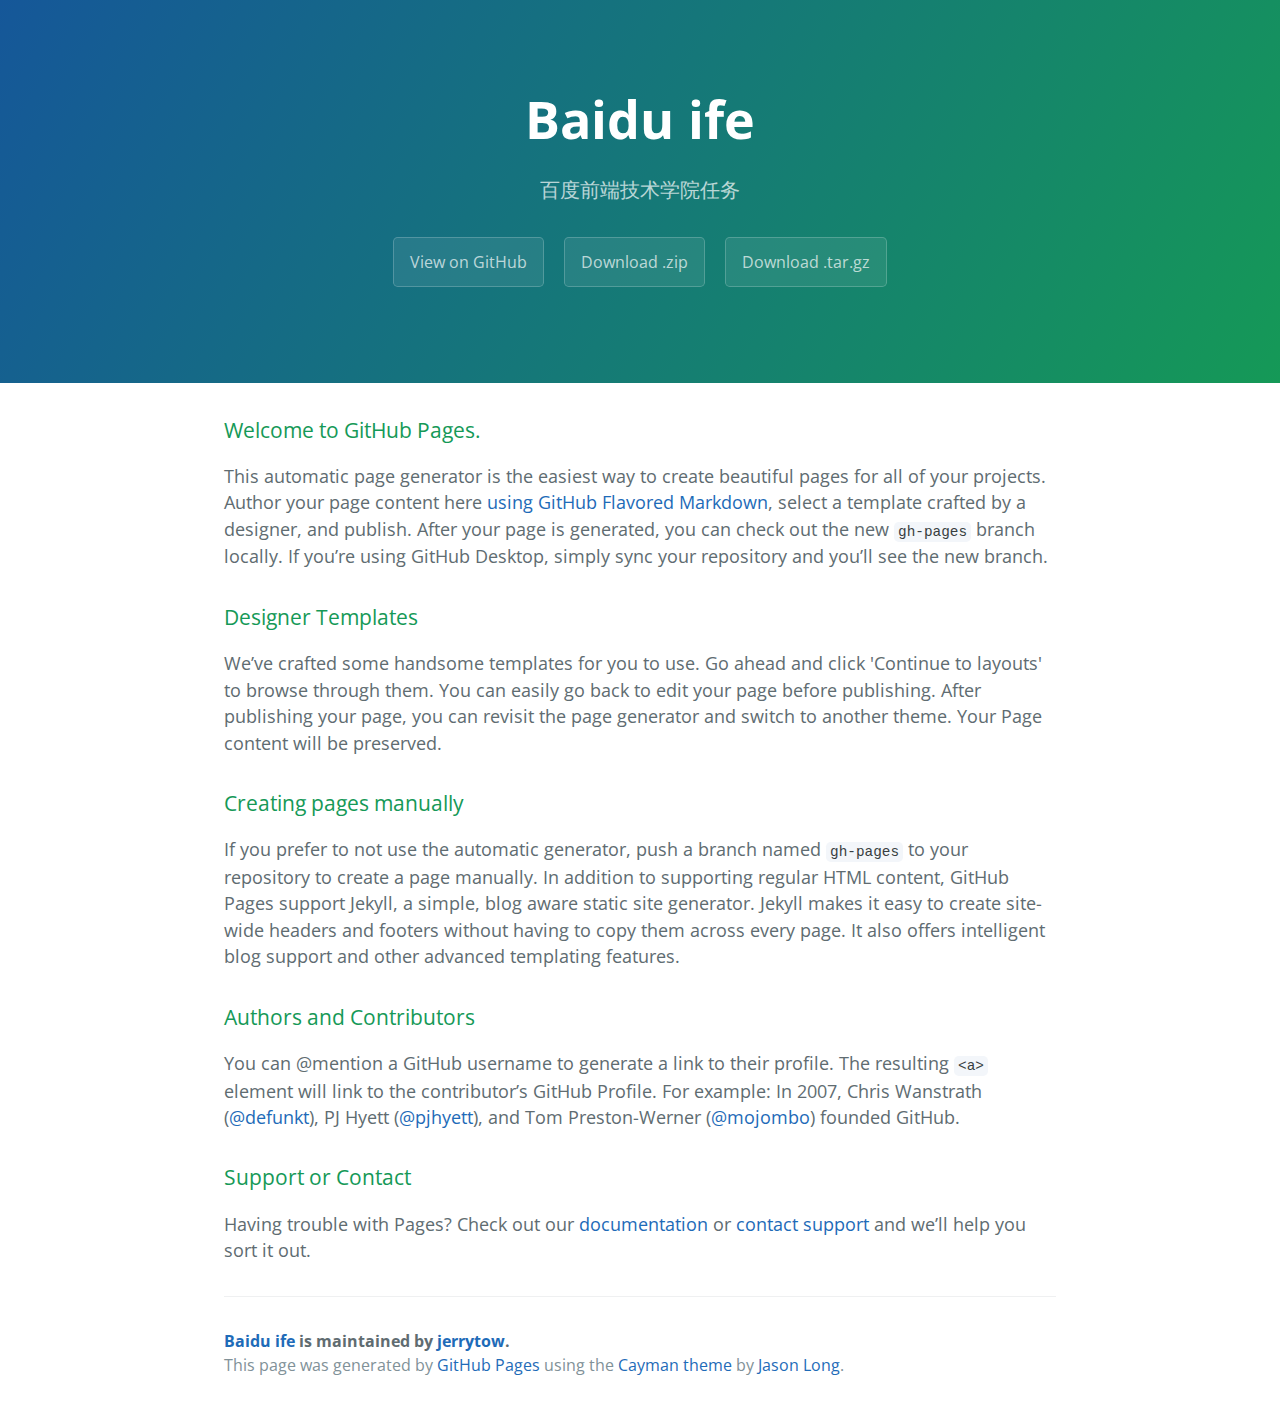
<file: index.html>
<!DOCTYPE html>
<html lang="en-us">
  <head>
    <meta charset="UTF-8">
    <title>Baidu ife by jerrytow</title>
    <meta name="viewport" content="width=device-width, initial-scale=1">
    <link rel="stylesheet" type="text/css" href="stylesheets/normalize.css" media="screen">
    <link href='https://fonts.googleapis.com/css?family=Open+Sans:400,700' rel='stylesheet' type='text/css'>
    <link rel="stylesheet" type="text/css" href="stylesheets/stylesheet.css" media="screen">
    <link rel="stylesheet" type="text/css" href="stylesheets/github-light.css" media="screen">
  </head>
  <body>
    <section class="page-header">
      <h1 class="project-name">Baidu ife</h1>
      <h2 class="project-tagline">百度前端技术学院任务</h2>
      <a href="https://github.com/jerrytow/baidu_ife" class="btn">View on GitHub</a>
      <a href="https://github.com/jerrytow/baidu_ife/zipball/master" class="btn">Download .zip</a>
      <a href="https://github.com/jerrytow/baidu_ife/tarball/master" class="btn">Download .tar.gz</a>
    </section>

    <section class="main-content">
      <h3>
<a id="welcome-to-github-pages" class="anchor" href="#welcome-to-github-pages" aria-hidden="true"><span aria-hidden="true" class="octicon octicon-link"></span></a>Welcome to GitHub Pages.</h3>

<p>This automatic page generator is the easiest way to create beautiful pages for all of your projects. Author your page content here <a href="https://guides.github.com/features/mastering-markdown/">using GitHub Flavored Markdown</a>, select a template crafted by a designer, and publish. After your page is generated, you can check out the new <code>gh-pages</code> branch locally. If you’re using GitHub Desktop, simply sync your repository and you’ll see the new branch.</p>

<h3>
<a id="designer-templates" class="anchor" href="#designer-templates" aria-hidden="true"><span aria-hidden="true" class="octicon octicon-link"></span></a>Designer Templates</h3>

<p>We’ve crafted some handsome templates for you to use. Go ahead and click 'Continue to layouts' to browse through them. You can easily go back to edit your page before publishing. After publishing your page, you can revisit the page generator and switch to another theme. Your Page content will be preserved.</p>

<h3>
<a id="creating-pages-manually" class="anchor" href="#creating-pages-manually" aria-hidden="true"><span aria-hidden="true" class="octicon octicon-link"></span></a>Creating pages manually</h3>

<p>If you prefer to not use the automatic generator, push a branch named <code>gh-pages</code> to your repository to create a page manually. In addition to supporting regular HTML content, GitHub Pages support Jekyll, a simple, blog aware static site generator. Jekyll makes it easy to create site-wide headers and footers without having to copy them across every page. It also offers intelligent blog support and other advanced templating features.</p>

<h3>
<a id="authors-and-contributors" class="anchor" href="#authors-and-contributors" aria-hidden="true"><span aria-hidden="true" class="octicon octicon-link"></span></a>Authors and Contributors</h3>

<p>You can @mention a GitHub username to generate a link to their profile. The resulting <code>&lt;a&gt;</code> element will link to the contributor’s GitHub Profile. For example: In 2007, Chris Wanstrath (<a href="https://github.com/defunkt" class="user-mention">@defunkt</a>), PJ Hyett (<a href="https://github.com/pjhyett" class="user-mention">@pjhyett</a>), and Tom Preston-Werner (<a href="https://github.com/mojombo" class="user-mention">@mojombo</a>) founded GitHub.</p>

<h3>
<a id="support-or-contact" class="anchor" href="#support-or-contact" aria-hidden="true"><span aria-hidden="true" class="octicon octicon-link"></span></a>Support or Contact</h3>

<p>Having trouble with Pages? Check out our <a href="https://help.github.com/pages">documentation</a> or <a href="https://github.com/contact">contact support</a> and we’ll help you sort it out.</p>

      <footer class="site-footer">
        <span class="site-footer-owner"><a href="https://github.com/jerrytow/baidu_ife">Baidu ife</a> is maintained by <a href="https://github.com/jerrytow">jerrytow</a>.</span>

        <span class="site-footer-credits">This page was generated by <a href="https://pages.github.com">GitHub Pages</a> using the <a href="https://github.com/jasonlong/cayman-theme">Cayman theme</a> by <a href="https://twitter.com/jasonlong">Jason Long</a>.</span>
      </footer>

    </section>

  
  </body>
</html>
</file>
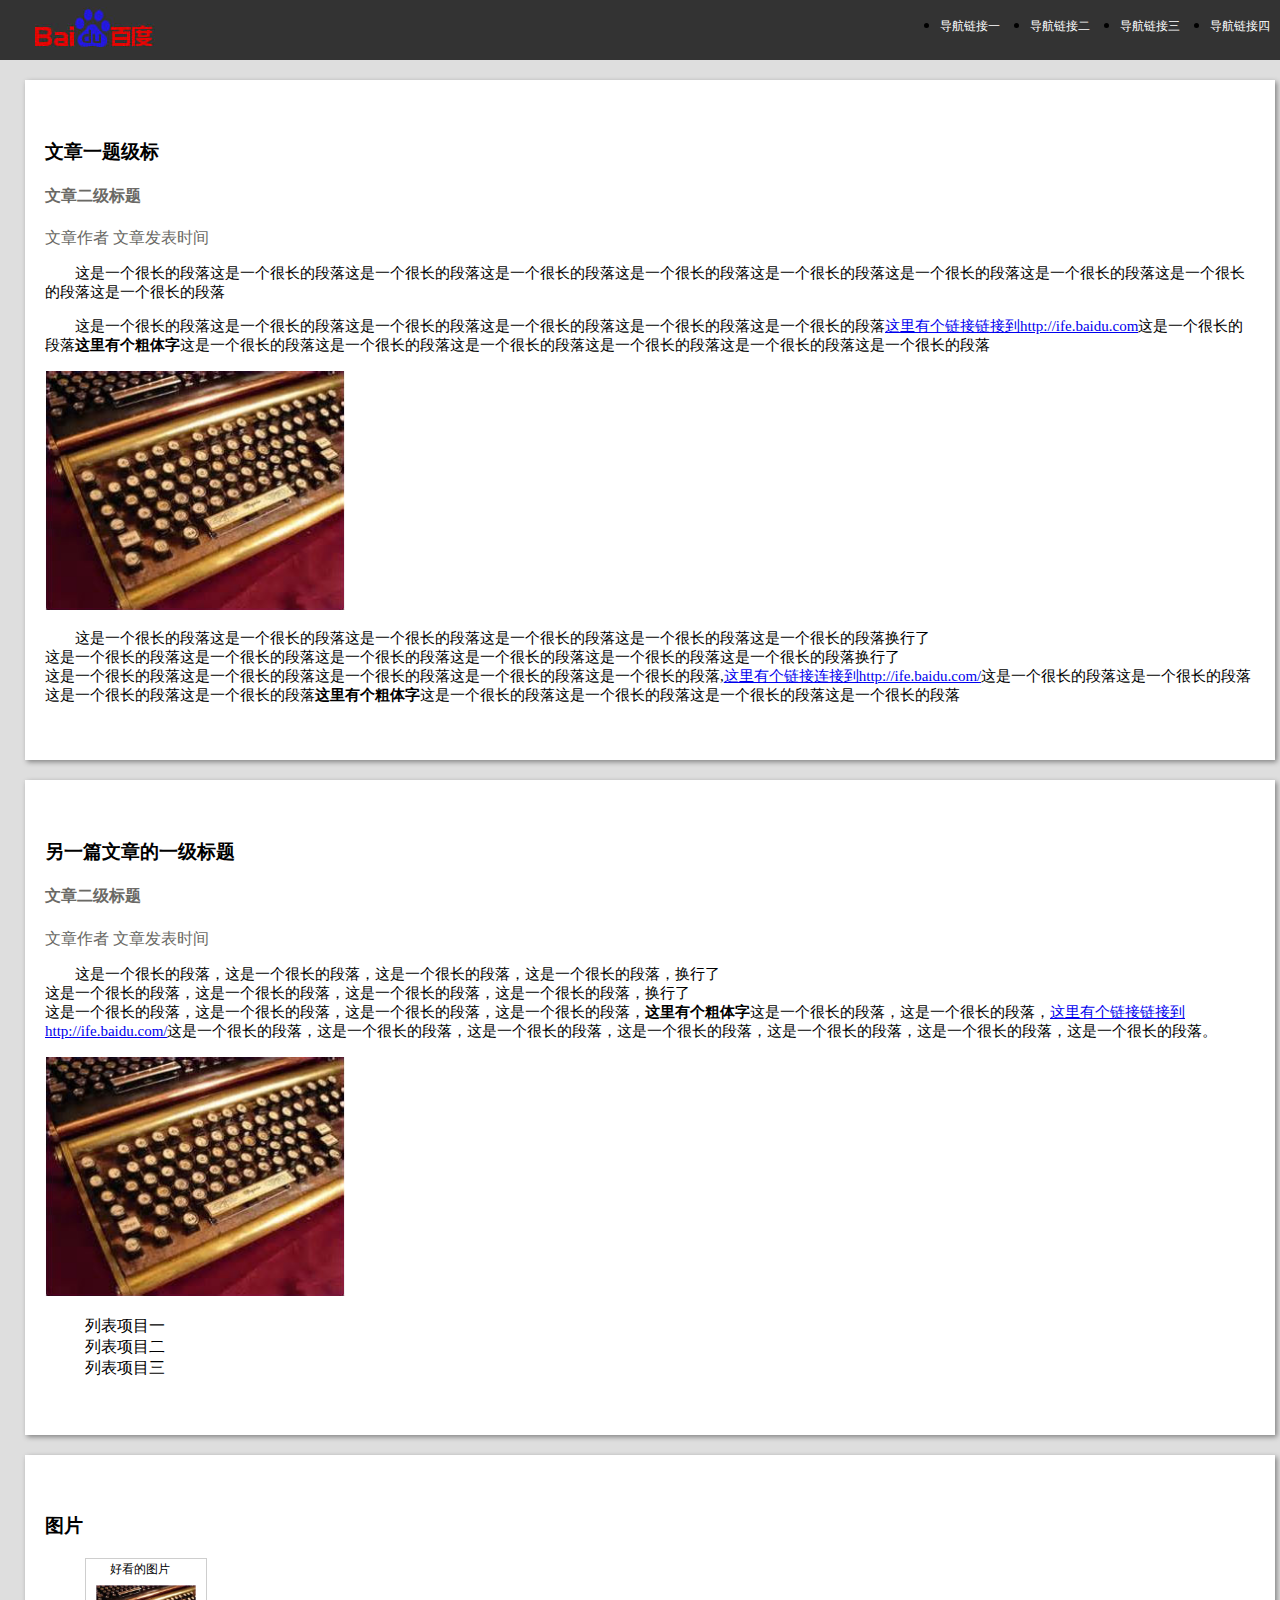
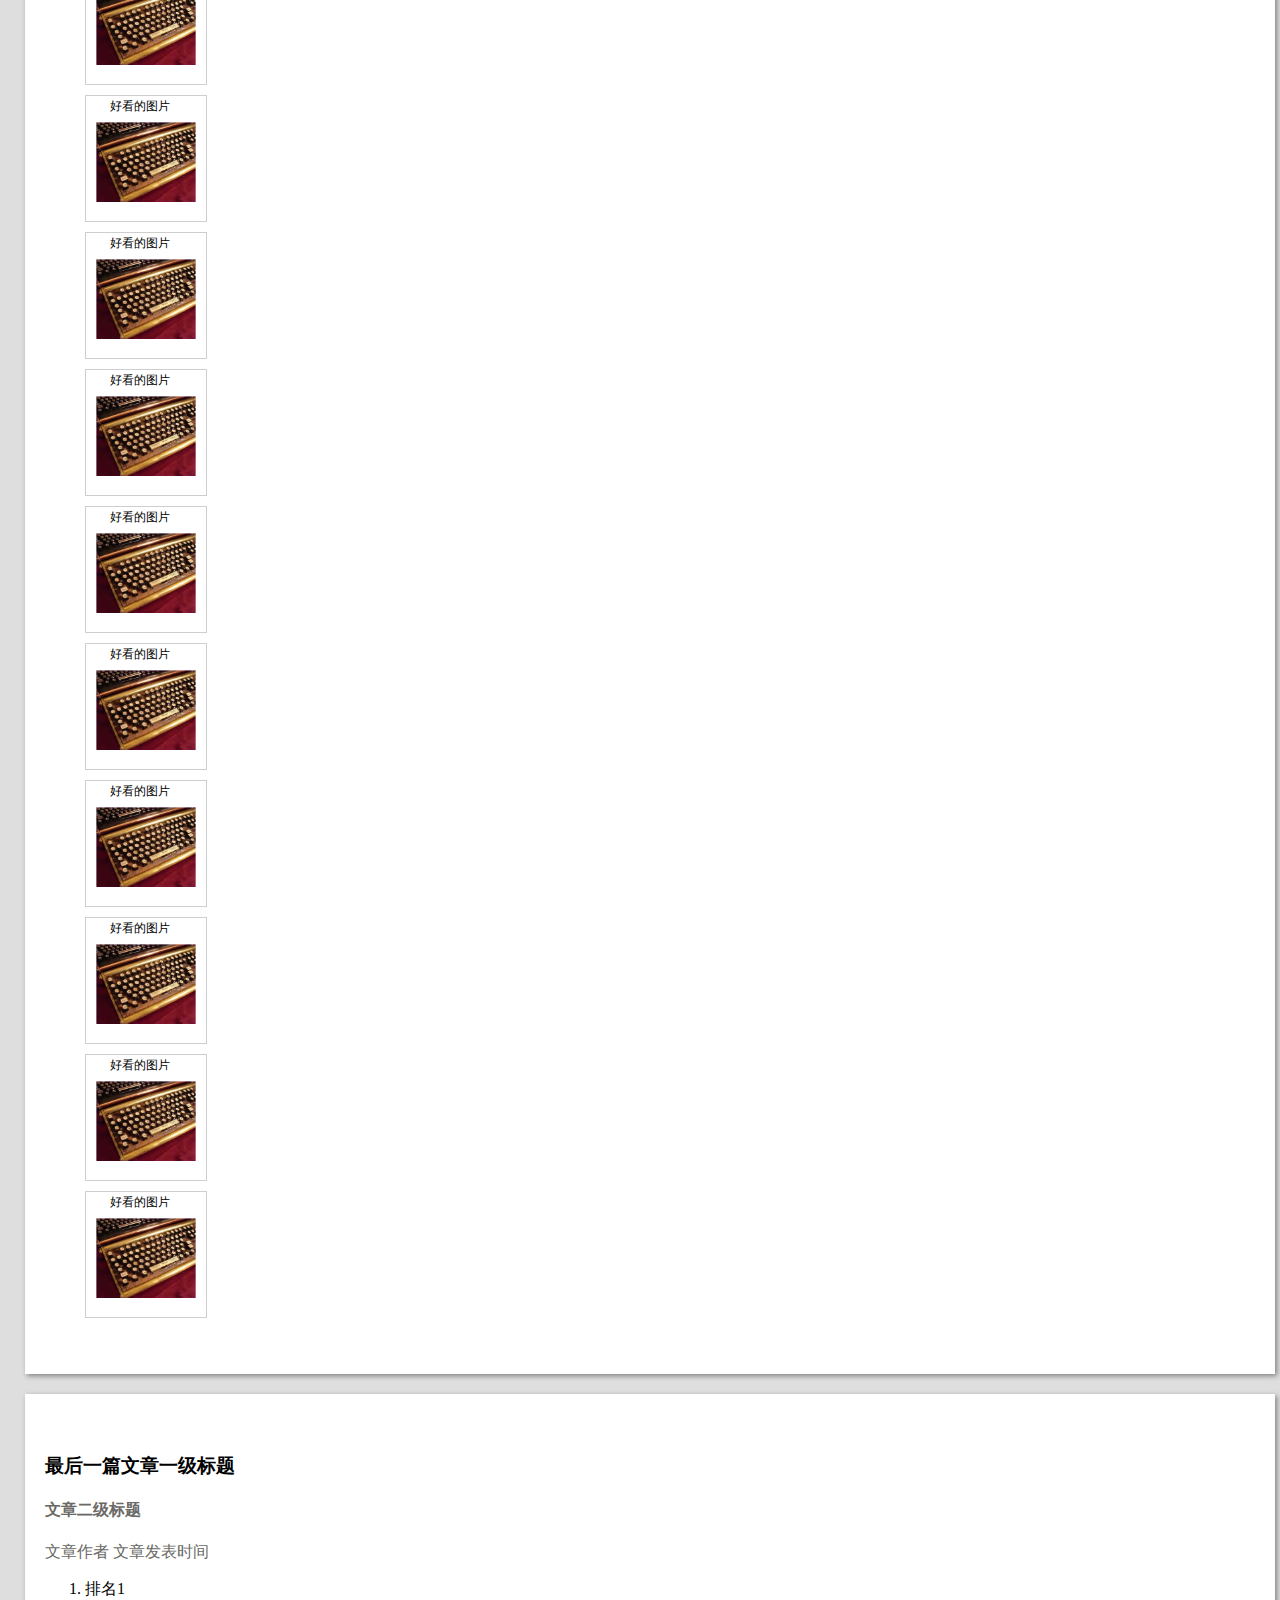
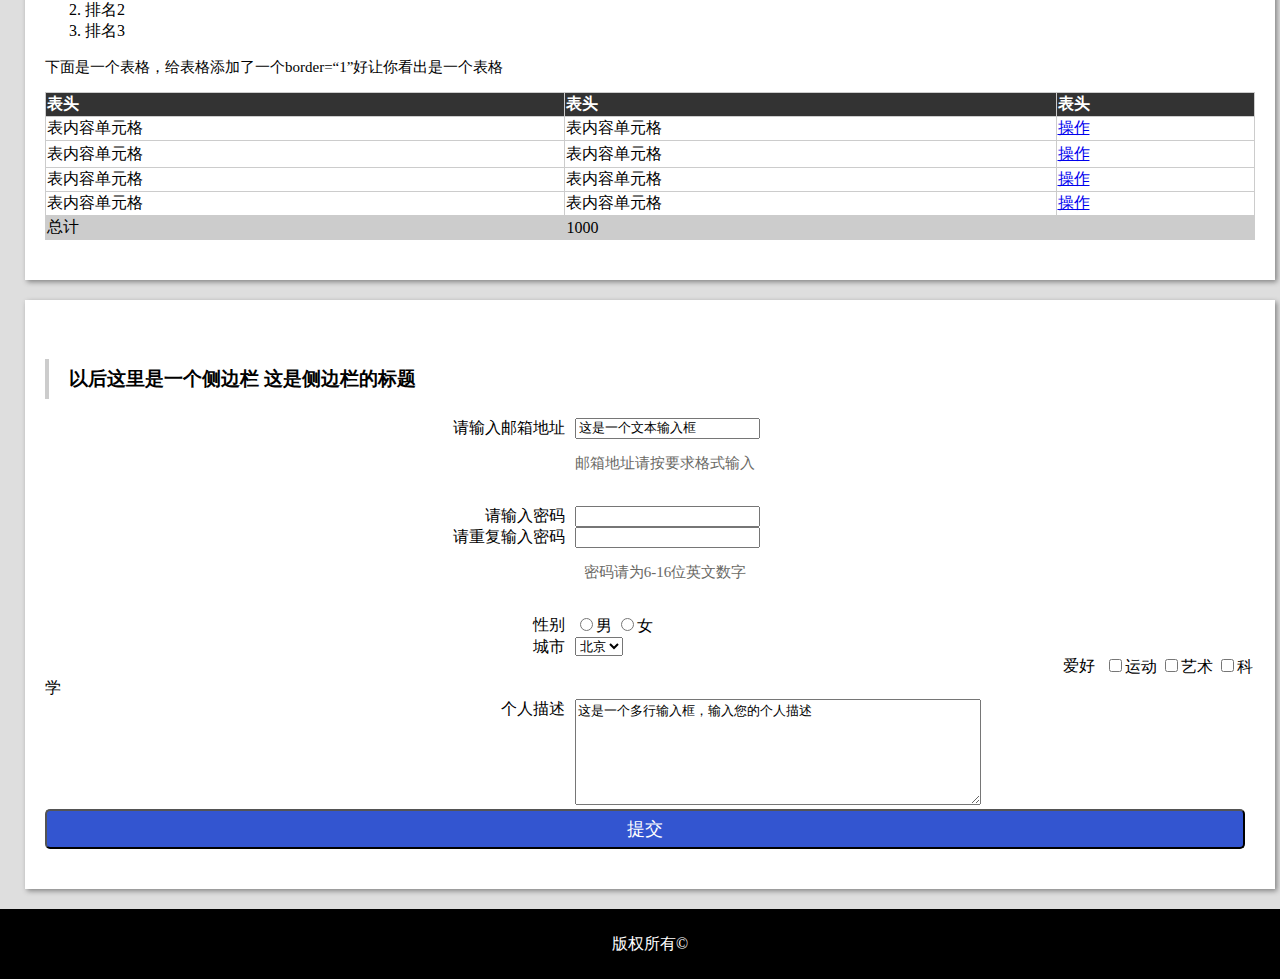
<file: mission1_2/index.html>
<!doctype html>
<html>
<head>
<meta charset="utf-8">
<title>百度前端技术学院mission1_2</title>
<link href="css/index.css" rel="stylesheet" type="text/css"/>
</head>

<body>
<div class="top">
  <ul>
    <li><a href="#">导航链接四</a></li>
 <li><a href="#">导航链接三</a></li>
 <li><a href="#">导航链接二</a></li>
 <li><a href="#">导航链接一</a></li>
 </ul>
</div><!--头部区域结束-->
<div class="main"><!--主图内容区域，共有5个盒子-->
<div  class="div1"><!--第一个盒子-->
 <h3>文章一题级标</h3>
 <h4>文章二级标题</h4>
<span>文章作者 文章发表时间</span>
<p>这是一个很长的段落这是一个很长的段落这是一个很长的段落这是一个很长的段落这是一个很长的段落这是一个很长的段落这是一个很长的段落这是一个很长的段落这是一个很长的段落这是一个很长的段落</p>
<p>这是一个很长的段落这是一个很长的段落这是一个很长的段落这是一个很长的段落这是一个很长的段落这是一个很长的段落<a href="http://ife.baidu.com">这里有个链接链接到http://ife.baidu.com</a>这是一个很长的段落<strong>这里有个粗体字</strong>这是一个很长的段落这是一个很长的段落这是一个很长的段落这是一个很长的段落这是一个很长的段落这是一个很长的段落</p>
<img src="img/img1.png" width="300px" height="240px"/>
<p>这是一个很长的段落这是一个很长的段落这是一个很长的段落这是一个很长的段落这是一个很长的段落这是一个很长的段落换行了<br>这是一个很长的段落这是一个很长的段落这是一个很长的段落这是一个很长的段落这是一个很长的段落这是一个很长的段落换行了<br>这是一个很长的段落这是一个很长的段落这是一个很长的段落这是一个很长的段落这是一个很长的段落,<a href="http://ife.baidu.com/">这里有个链接连接到http://ife.baidu.com/</a>这是一个很长的段落这是一个很长的段落这是一个很长的段落这是一个很长的段落<strong>这里有个粗体字</strong>这是一个很长的段落这是一个很长的段落这是一个很长的段落这是一个很长的段落</p>
</div>
<div class="div2"><!--第二个盒子-->
 <h3>另一篇文章的一级标题</h3>
 <h4>文章二级标题</h4>
<span>文章作者 文章发表时间</span>
<p>这是一个很长的段落，这是一个很长的段落，这是一个很长的段落，这是一个很长的段落，换行了<br>这是一个很长的段落，这是一个很长的段落，这是一个很长的段落，这是一个很长的段落，换行了<br>这是一个很长的段落，这是一个很长的段落，这是一个很长的段落，这是一个很长的段落，<strong>这里有个粗体字</strong>这是一个很长的段落，这是一个很长的段落，<a href="http://ife.baidu.com/">这里有个链接链接到http://ife.baidu.com/</a>这是一个很长的段落，这是一个很长的段落，这是一个很长的段落，这是一个很长的段落，这是一个很长的段落，这是一个很长的段落，这是一个很长的段落。 </p>
<img src="img/img1.png" width="300px" height="240px">
<ul>
   <li>列表项目一</li>
   <li>列表项目二</li>
   <li>列表项目三</li>
</ul>
</div>
<div class="div3"><!--第三个盒子-->
 <h3>图片</h3>
 <ul>
     <li><p>好看的图片</p><img src="img/img1.png" width="100px" height="80"></li>
     <li><p>好看的图片</p><img src="img/img1.png" width="100px" height="80"></li>
     <li><p>好看的图片</p><img src="img/img1.png" width="100px" height="80"></li>
     <li><p>好看的图片</p><img src="img/img1.png" width="100px" height="80"></li>
     <li><p>好看的图片</p><img src="img/img1.png" width="100px" height="80"></li>
     <li><p>好看的图片</p><img src="img/img1.png" width="100px" height="80"></li>
     <li><p>好看的图片</p><img src="img/img1.png" width="100px" height="80"></li>
     <li><p>好看的图片</p><img src="img/img1.png" width="100px" height="80"></li>
     <li><p>好看的图片</p><img src="img/img1.png" width="100px" height="80"></li>
     <li><p>好看的图片</p><img src="img/img1.png" width="100px" height="80"></li>
 </ul>
</div>
<div class="div4"><!--第四个盒子-->
<h3>最后一篇文章一级标题</h3>
<h4>文章二级标题</h4>
<span>文章作者 文章发表时间</span>
<ol>
    <li>排名1</li>
    <li>排名2</li>
    <li>排名3</li>
</ol>
<p>下面是一个表格，给表格添加了一个border=“1”好让你看出是一个表格</p>
<table>
    <tr class="listop">
        <th width="529">表头</th>
        <th width="500">表头</th>
        <th width="200">表头</th>
    </tr>
<tr>
        <td>表内容单元格</td>
        <td>表内容单元格</td>
        <td><a href="#">操作</a></td>
</tr>
    <tr>
        <td height="24">表内容单元格</td>
        <td>表内容单元格</td>
        <td><a href="#">操作</a></td>
    </tr>
    <tr>
        <td>表内容单元格</td>
        <td>表内容单元格</td>
        <td><a href="#">操作</a></td>
    </tr>
    <tr>
        <td>表内容单元格</td>
        <td>表内容单元格</td>
        <td><a href="#">操作</a></td>
    </tr>
<tr class="lisbottom">
  <td>总计</td>
        <td colspan="2">1000</td>
</tr>
</table>
</div>
<div class="div5"><!--第五个盒子-->
<h3>以后这里是一个侧边栏 这是侧边栏的标题</h3>
<form>
  <label class="inps" for="email">请输入邮箱地址</label>
  <input name="emailss" type="text" id="email" value="这是一个文本输入框">
  <p>邮箱地址请按要求格式输入</p><br/>
        <label class="inps" for="pw1">请输入密码</label>
        <input name="password" type="text" id="pw1"><br/>
    <label class="inps" for="pw1">请重复输入密码</label>
        <input name="password" type="text" id="pw2">
        <p>密码请为6-16位英文数字</p><br/>  
  <label class="inps" for="sex">性别</label>
      <input type="radio" name="sex" value="male" id="sex_0">男
      <input type="radio" name="sex" value="femal" id="sex_1">女<br/>
  <label class="inps" for="city">城市</label>
      <select name="">
          <option value="北京">北京</option>
          <option value="南京">南京</option>
          <option value="上海">上海</option>
      </select><br/>
  <label class="inps" for="habbit">爱好</label>
      <input type="checkbox" name="habbit" value="sport" id="habbit_0">运动
      <input type="checkbox" name="habbit" value="art" id="habbit_1">艺术
      <input type="checkbox" name="habbit" value="science" id="habbit_2">科学<br/>
  <label class="tips">个人描述</label>
      <textarea name="MSG" cols="30" rows="2" class="inp">这是一个多行输入框，输入您的个人描述</textarea> 
  <input type="submit" value="提交" class="push">
</form>
</div>
</div>
<div class="footer">
版权所有©
</div>
</body>
</html>
</file>
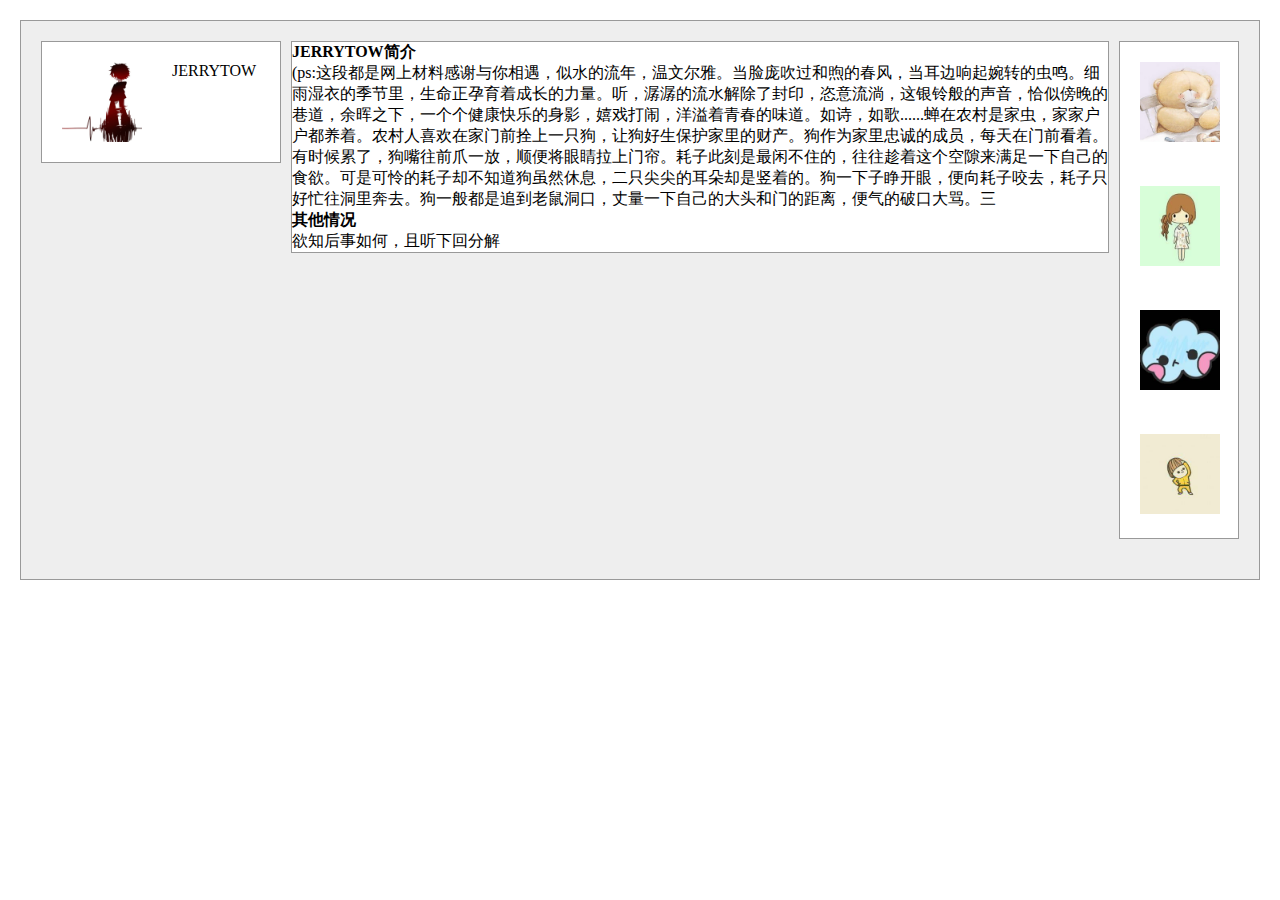
<file: mission1_3/index.html>
<!doctype html>
<html>
<head>
<meta charset="utf-8">
<title>百度前端技术学院mission1_3</title>
<link href="css/index.css" rel="stylesheet" type="text/css"/>
</head>
<div class="main-body">
<div class="team">
<img src="img/5.jpg" alt="团队LOGO"/>
<p>JERRYTOW</p>
</div>
<div class="content">
<h4>JERRYTOW简介</h4>
<p>(ps:这段都是网上材料感谢与你相遇，似水的流年，温文尔雅。当脸庞吹过和煦的春风，当耳边响起婉转的虫鸣。细雨湿衣的季节里，生命正孕育着成长的力量。听，潺潺的流水解除了封印，恣意流淌，这银铃般的声音，恰似傍晚的巷道，余晖之下，一个个健康快乐的身影，嬉戏打闹，洋溢着青春的味道。如诗，如歌......蝉在农村是家虫，家家户户都养着。农村人喜欢在家门前拴上一只狗，让狗好生保护家里的财产。狗作为家里忠诚的成员，每天在门前看着。有时候累了，狗嘴往前爪一放，顺便将眼睛拉上门帘。耗子此刻是最闲不住的，往往趁着这个空隙来满足一下自己的食欲。可是可怜的耗子却不知道狗虽然休息，二只尖尖的耳朵却是竖着的。狗一下子睁开眼，便向耗子咬去，耗子只好忙往洞里奔去。狗一般都是追到老鼠洞口，丈量一下自己的大头和门的距离，便气的破口大骂。三</p>
<h4>其他情况</h4>
<p>欲知后事如何，且听下回分解</p>
</div>
<div class="personal">
<ul>
 <li><img src="img/1.jpg" alt="个人头像"/></li>
 <li><img src="img/2.jpg" alt="个人头像"/></li>
 <li><img src="img/3.jpg" alt="个人头像"/></li>
 <li><img src="img/4.jpg" alt="个人头像"/></li>
</ul>
</div>
</div>
<body>
</body>
</html>
</file>
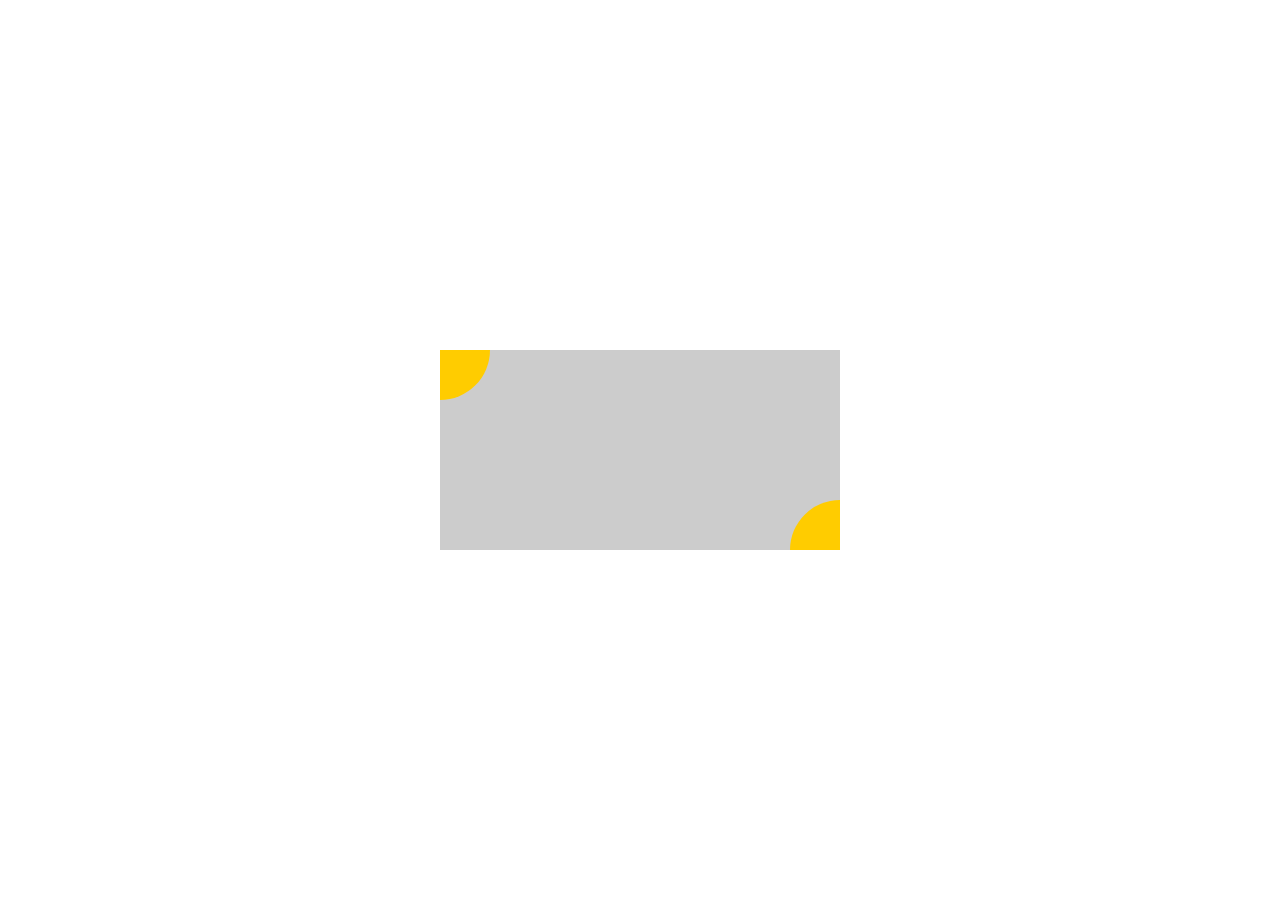
<file: mission1_4/mission1_4.html>
<!doctype html>
<html>
<head>
<meta charset="utf-8">
<title>无标题文档</title>
<link href="css/mission1_4.css" rel="stylesheet" type="text/css"/>
</head>

<body>
<div class="main">
 <div class="right-top"></div>
 <div class="left-bottom"></div>
</div>
</body>
</html>
</file>
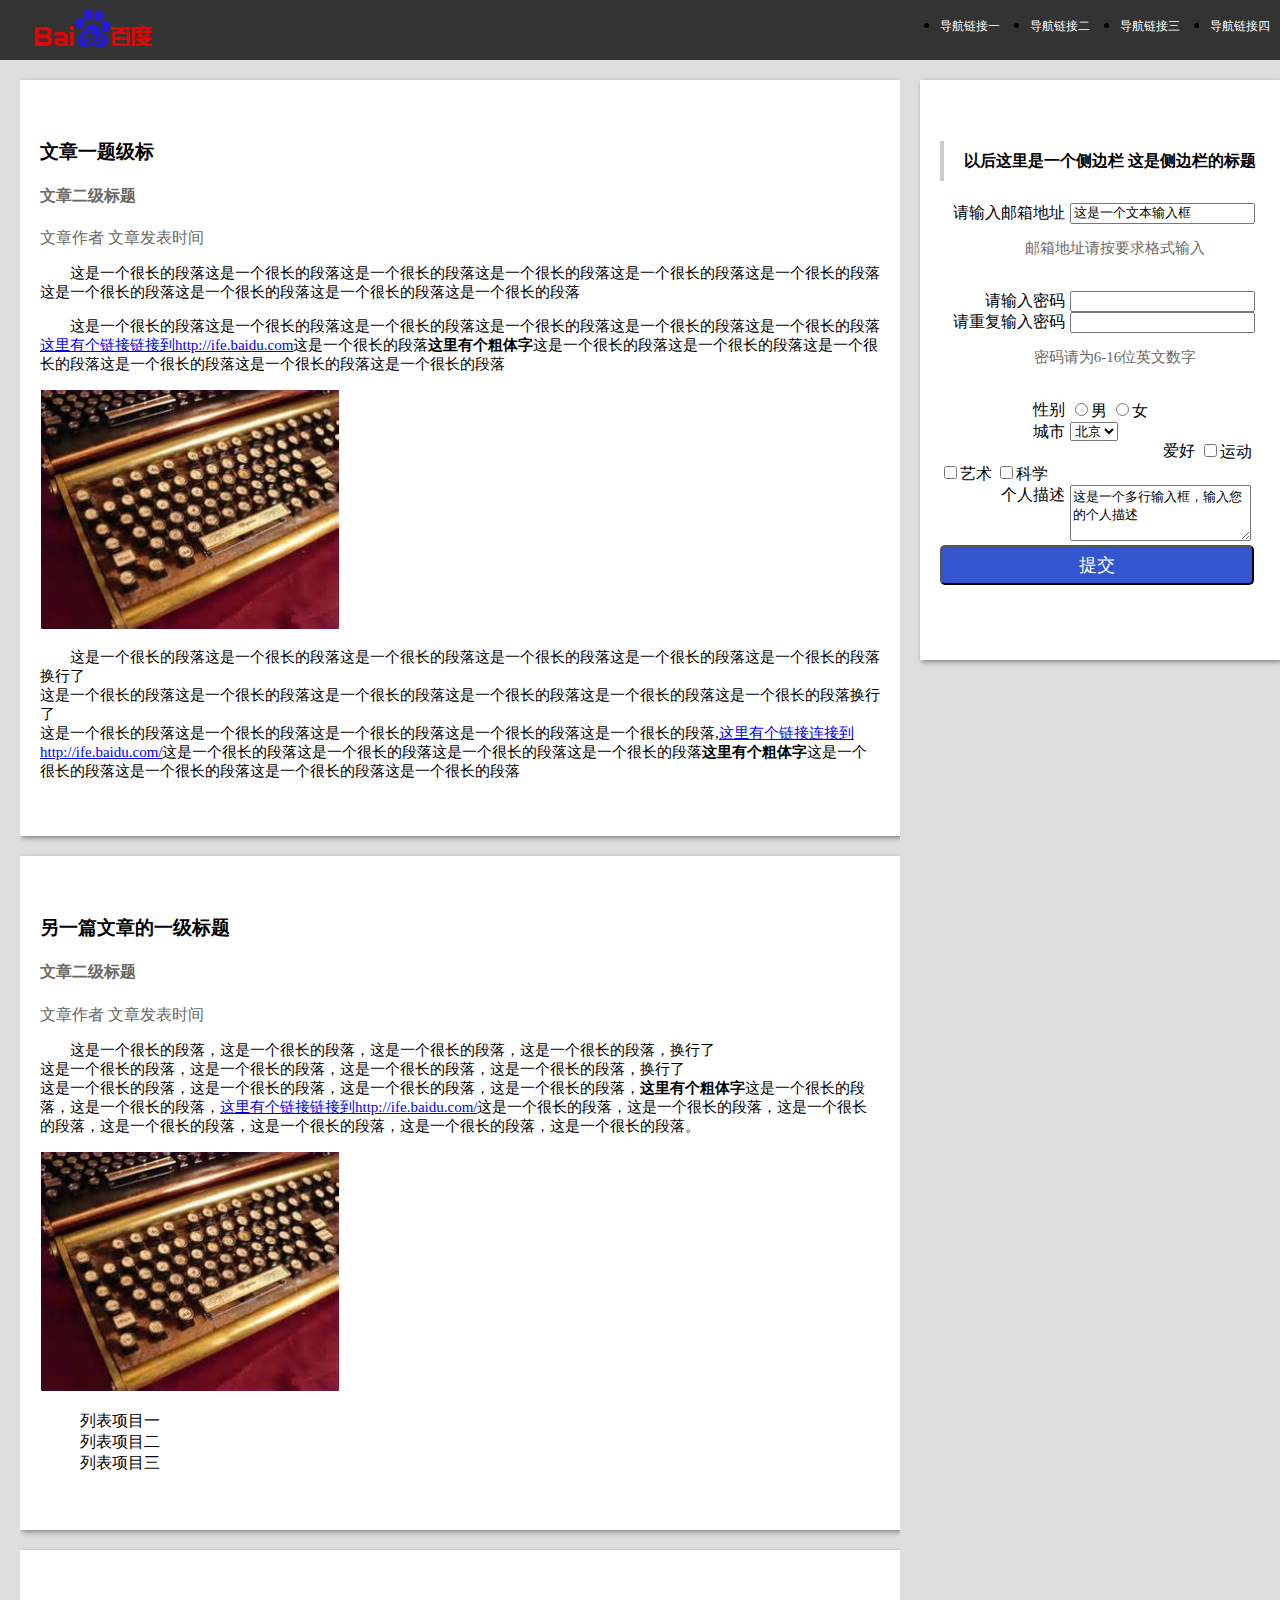
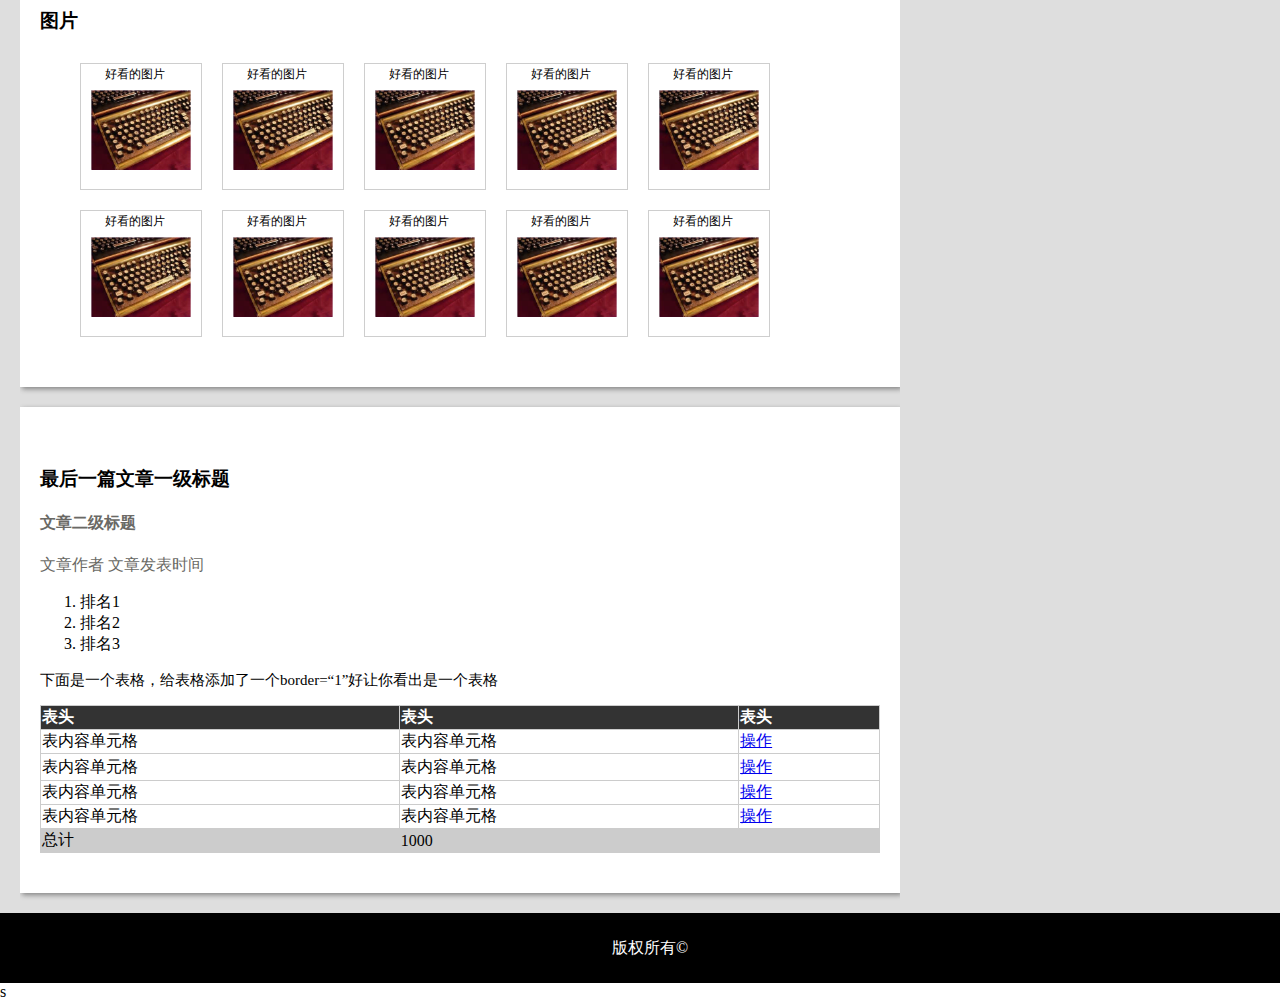
<file: mission1_5/mission1_5.html>
<!doctype html>
<html>
<head>
<meta charset="utf-8">
<title>百度前端技术学院mission1_2</title>
<link href="css/mission1_5.css" rel="stylesheet" type="text/css"/>
</head>

<body>
<div class="top">
  <ul>
    <li><a href="#">导航链接四</a></li>
 <li><a href="#">导航链接三</a></li>
 <li><a href="#">导航链接二</a></li>
 <li><a href="#">导航链接一</a></li>
 </ul>
</div><!--头部区域结束-->
<div class="main"><!--主图内容区域，共有4个盒子-->
<div class="right">
<div  class="div1"><!--第一个盒子-->
 <h3>文章一题级标</h3>
 <h4>文章二级标题</h4>
<span>文章作者 文章发表时间</span>
<p>这是一个很长的段落这是一个很长的段落这是一个很长的段落这是一个很长的段落这是一个很长的段落这是一个很长的段落这是一个很长的段落这是一个很长的段落这是一个很长的段落这是一个很长的段落</p>
<p>这是一个很长的段落这是一个很长的段落这是一个很长的段落这是一个很长的段落这是一个很长的段落这是一个很长的段落<a href="http://ife.baidu.com">这里有个链接链接到http://ife.baidu.com</a>这是一个很长的段落<strong>这里有个粗体字</strong>这是一个很长的段落这是一个很长的段落这是一个很长的段落这是一个很长的段落这是一个很长的段落这是一个很长的段落</p>
<img src="img/img1.png" width="300px" height="240px"/>
<p>这是一个很长的段落这是一个很长的段落这是一个很长的段落这是一个很长的段落这是一个很长的段落这是一个很长的段落换行了<br>这是一个很长的段落这是一个很长的段落这是一个很长的段落这是一个很长的段落这是一个很长的段落这是一个很长的段落换行了<br>这是一个很长的段落这是一个很长的段落这是一个很长的段落这是一个很长的段落这是一个很长的段落,<a href="http://ife.baidu.com/">这里有个链接连接到http://ife.baidu.com/</a>这是一个很长的段落这是一个很长的段落这是一个很长的段落这是一个很长的段落<strong>这里有个粗体字</strong>这是一个很长的段落这是一个很长的段落这是一个很长的段落这是一个很长的段落</p>
</div>
<div class="div2"><!--第二个盒子-->
 <h3>另一篇文章的一级标题</h3>
 <h4>文章二级标题</h4>
<span>文章作者 文章发表时间</span>
<p>这是一个很长的段落，这是一个很长的段落，这是一个很长的段落，这是一个很长的段落，换行了<br>这是一个很长的段落，这是一个很长的段落，这是一个很长的段落，这是一个很长的段落，换行了<br>这是一个很长的段落，这是一个很长的段落，这是一个很长的段落，这是一个很长的段落，<strong>这里有个粗体字</strong>这是一个很长的段落，这是一个很长的段落，<a href="http://ife.baidu.com/">这里有个链接链接到http://ife.baidu.com/</a>这是一个很长的段落，这是一个很长的段落，这是一个很长的段落，这是一个很长的段落，这是一个很长的段落，这是一个很长的段落，这是一个很长的段落。 </p>
<img src="img/img1.png" width="300px" height="240px">
<ul>
   <li>列表项目一</li>
   <li>列表项目二</li>
   <li>列表项目三</li>
</ul>
</div>
<div class="div3"><!--第三个盒子-->
 <h3>图片</h3>
 <ul>
     <li><p>好看的图片</p><img src="img/img1.png" width="100px" height="80"></li>
     <li><p>好看的图片</p><img src="img/img1.png" width="100px" height="80"></li>
     <li><p>好看的图片</p><img src="img/img1.png" width="100px" height="80"></li>
     <li><p>好看的图片</p><img src="img/img1.png" width="100px" height="80"></li>
     <li><p>好看的图片</p><img src="img/img1.png" width="100px" height="80"></li>
     <li><p>好看的图片</p><img src="img/img1.png" width="100px" height="80"></li>
     <li><p>好看的图片</p><img src="img/img1.png" width="100px" height="80"></li>
     <li><p>好看的图片</p><img src="img/img1.png" width="100px" height="80"></li>
     <li><p>好看的图片</p><img src="img/img1.png" width="100px" height="80"></li>
     <li><p>好看的图片</p><img src="img/img1.png" width="100px" height="80"></li>
 </ul>
</div>
<div class="div4"><!--第四个盒子-->
<h3>最后一篇文章一级标题</h3>
<h4>文章二级标题</h4>
<span>文章作者 文章发表时间</span>
<ol>
    <li>排名1</li>
    <li>排名2</li>
    <li>排名3</li>
</ol>
<p>下面是一个表格，给表格添加了一个border=“1”好让你看出是一个表格</p>
<table>
    <tr class="listop">
        <th width="529">表头</th>
        <th width="500">表头</th>
        <th width="200">表头</th>
    </tr>
<tr>
        <td>表内容单元格</td>
        <td>表内容单元格</td>
        <td><a href="#">操作</a></td>
</tr>
    <tr>
        <td height="24">表内容单元格</td>
        <td>表内容单元格</td>
        <td><a href="#">操作</a></td>
    </tr>
    <tr>
        <td>表内容单元格</td>
        <td>表内容单元格</td>
        <td><a href="#">操作</a></td>
    </tr>
    <tr>
        <td>表内容单元格</td>
        <td>表内容单元格</td>
        <td><a href="#">操作</a></td>
    </tr>
<tr class="lisbottom">
  <td>总计</td>
        <td colspan="2">1000</td>
</tr>
</table>
</div>
</div>
<div class="div5"><!--第五个盒子-->
<h4 style="color:black">以后这里是一个侧边栏 这是侧边栏的标题</h4>
<form>
  <label class="inps" for="email">请输入邮箱地址</label>
  <input name="emailss" type="text" id="email" value="这是一个文本输入框">
  <p>邮箱地址请按要求格式输入</p><br/>
        <label class="inps" for="pw1">请输入密码</label>
        <input name="password" type="text" id="pw1"><br/>
    <label class="inps" for="pw1">请重复输入密码</label>
        <input name="password" type="text" id="pw2">
        <p>密码请为6-16位英文数字</p><br/>  
  <label class="inps" for="sex">性别</label>
      <input type="radio" name="sex" value="male" id="sex_0">男
      <input type="radio" name="sex" value="femal" id="sex_1">女<br/>
  <label class="inps" for="city">城市</label>
      <select name="">
          <option value="北京">北京</option>
          <option value="南京">南京</option>
          <option value="上海">上海</option>
      </select><br/>
  <label class="inps" for="habbit">爱好</label>
      <input type="checkbox" name="habbit" value="sport" id="habbit_0">运动
      <input type="checkbox" name="habbit" value="art" id="habbit_1">艺术
      <input type="checkbox" name="habbit" value="science" id="habbit_2">科学<br/>
  <label class="tips">个人描述</label>
      <textarea name="MSG" cols="30" rows="2" class="inp">这是一个多行输入框，输入您的个人描述</textarea> 
  <input type="submit" value="提交" class="push">
</form>
</div>
</div>
<div class="footer"><!--底部版权区域-->
版权所有©
</div>
</body>
</html>
s
</file>
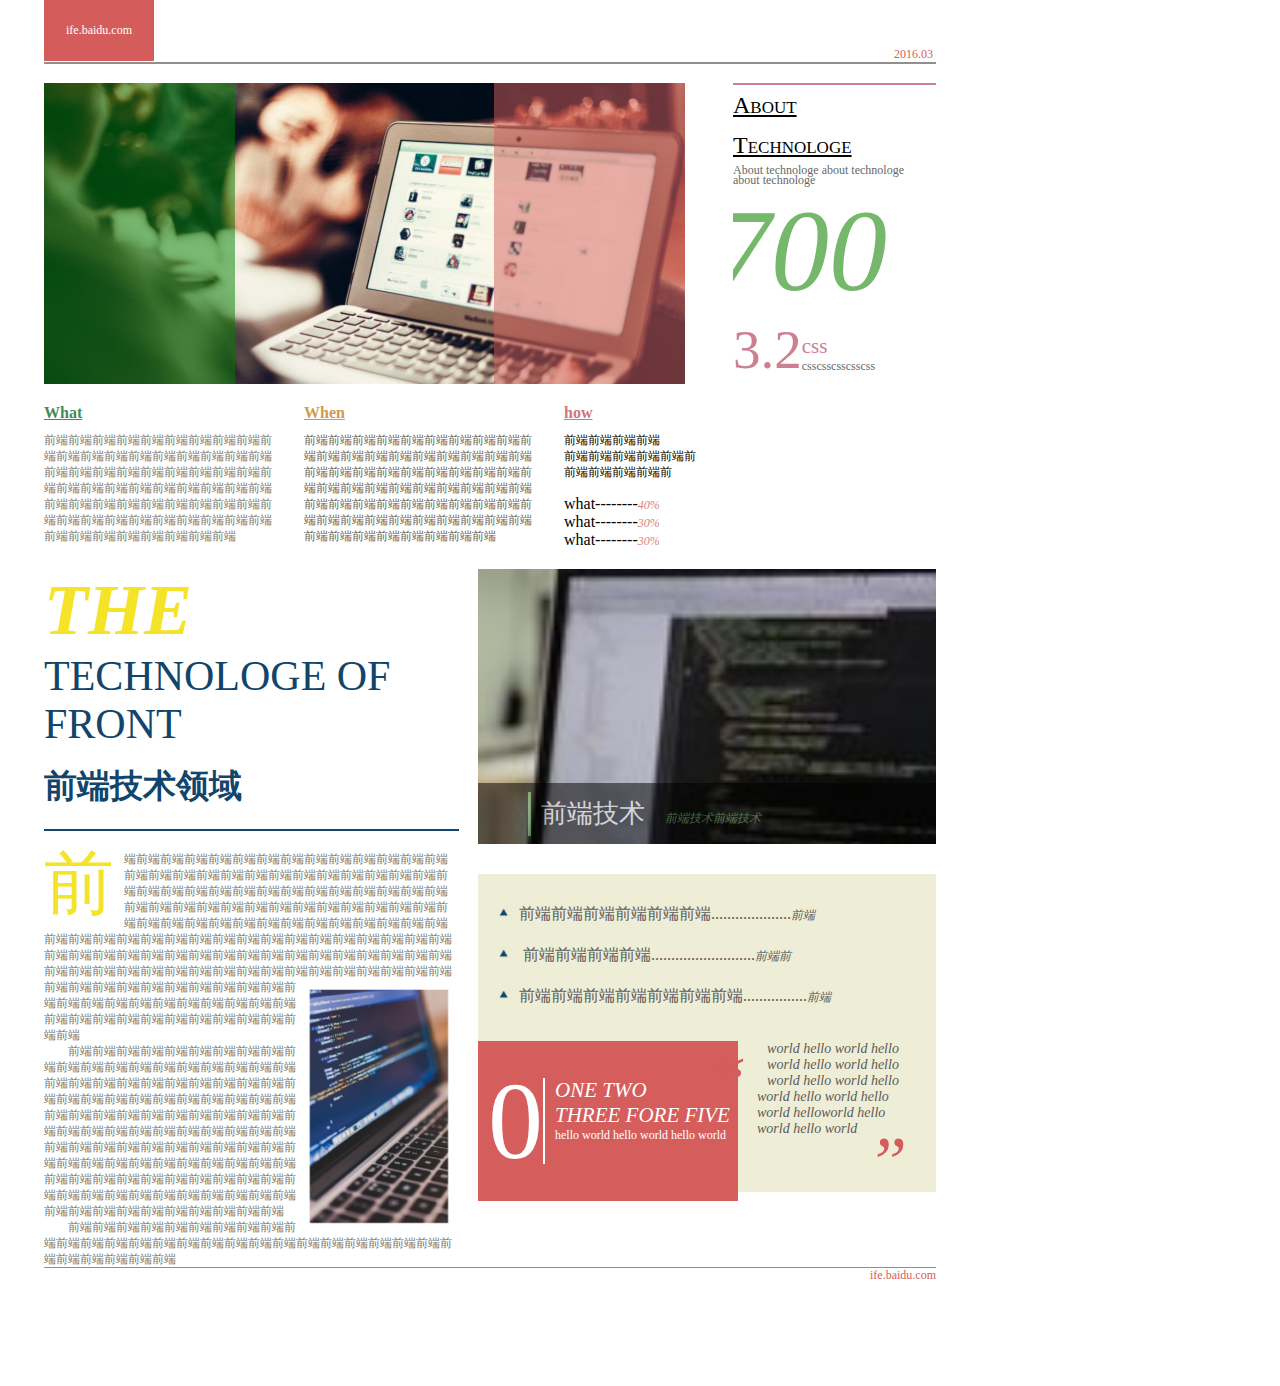
<file: mission1_6/mission1_6.html>
<!doctype html>
<html>
<head>
<meta charset="utf-8">
<title>百度前端技术学院任务六</title>
<link href="css/mission1_6.css" rel="stylesheet" type="text/css"/>
</head>

<body>
 <div class="top"><!--头部区域-->
<div class="p1">
<p>ife.baidu.com</p>
</div>
<p class="p2">2016.03</p>
<div class="topb"></div>
</div>
<div class="mid"><!--中部区域-->
<div class="imagea"><!--图片放置区域-->
<div class="imagea-left"></div>
<div class="imagea-right"></div>
</div>
<div class="image-right"><!--图片放置右侧区域-->
<div class="imaget"></div><!--红色分隔线-->
<p class="a1">about</p><p class="a1">technologe</p>
<p class="a2">About technologe about technologe</p><p class="a2">about technologe</p>
<p class="a3">700</p>
<p class="a4">3.2</p><p class="a5">css</p>
<p class="a6">csscsscsscsscss</p>
</div> 
</div>
<div class="mid-bottom"><!--图片下方文字区域-->
<div class="what-left"><!--what左部区域-->
<p class="b1">what</p>
<p class="b2">前端前端前端前端前端前端前端前端前端前端前端前端前端前端前端前端前端前端前端前端前端前端前端前端前端前端前端前端前端前端前端前端前端前端前端前端前端前端前端前端前端前端前端前端前端前端前端前端前端前端前端前端前端前端前端前端前端前端前端前端前端前端前端前端前端</p>
</div>
</div>
<div class="when-mid"><!--when中部区域-->
<p class="c1">when</p> 
<p class="c2">前端前端前端前端前端前端前端前端前端前端前端前端前端前端前端前端前端前端前端前端前端前端前端前端前端前端前端前端前端前端前端前端前端前端前端前端前端前端前端前端前端前端前端前端前端前端前端前端前端前端前端前端前端前端前端前端前端前端前端前端前端前端前端前端前端</p>
</div>
<div class="how-right"><!--how右部区域-->
<p class="d1">how</p>
<p class="d2">前端前端前端前端<br/>前端前端前端前端前端前<br/>前端前端前端前端前</p>
<p class="d3">what--------<span>40%</span><br/>what--------<span>30%</span><br/>what--------<span>30%</span></p>
</div>
<div class="bottom"><!--最下面的部分-->
<div class="left-bottom"><!--下部的左边部分-->
<p class="e1"><span>the</span> technologe of front</p>
<p class="e2">前端技术领域</p>
<div class="blue"></div><!--蓝色线-->
<p class="e3">前端前端前端前端前端前端前端前端前端前端前端前端前端前端前端前端前端前端前端前端前端前端前端前端前端前端前端前端前端前端前端前端前端前端前端前端前端前端前端前端前端前端前端前端前端前端前端前端前端前端前端前端前端前端前端前端前端前端前端前端前端前端前端前端前端前端前端前端前端前端前端前端前端前端前端前端前端前端前端前端前端前端前端前端前端前端前端前端前端前端前端前端前端前端前端前端前端前端前端前端前端前端前端前端前端前端前端前端前端前端前端前端前端<img class="imgg" src="img/3.png" style="height:235px; width:140px;"/>前端前端前端前端前端前端前端前端前端前端前端前端前端前端前端前端前端前端前端前端前端前端前端前端前端前端前端前端前端前端前端前端前端前端前端前端前端前端前端</p><p class="e4">前端前端前端前端前端前端前端前端前端前端前端前端前端前端前端前端前端前端前端前端前端前端前端前端前端前端前端前端前端前端前端前端前端前端前端前端前端前端前端前端前端前端前端前端前端前端前端前端前端前端前端前端前端前端前端前端前端前端前端前端前端前端前端前端前端前端前端前端前端前端前端前端前端前端前端前端前端前端前端前端前端前端前端前端前端前端前端前端前端前端前端前端前端前端前端前端前端前端前端前端前端前端前端前端前端前端前端前端前端前端前端前端前端前端</p>
<p class="e5">前端前端前端前端前端前端前端前端前端前端前端前端前端前端前端前端前端前端前端前端前端前端前端前端前端前端前端前端前端前端前端前端</p>
</div>
<div class="right-bottom"><!--底部右侧区域-->
<div class="imgs">
<div class="imgb"><!--背景图片下方的半透明区域-->
<p class="f1">前端技术</p><p class="f2">前端技术前端技术</p>
</div>
</div>
<div class="imgsb"><!--背景图片下方部分-->
<ul>
  <li class="li1">前端前端前端前端前端前端....................<span>前端</span></li>
  <li> 前端前端前端前端..........................<span>前端前</span></li>
  <li>前端前端前端前端前端前端前端................<span>前端</span></li>
</ul>
<div class="red-left"><!--红色方框区域-->
<p class="zero">0</p>
<p class="one">one two <br/>three fore five</p>
<p class="hello">hello world hello world hello world</p>
</div>
<div class="red-right"><p><span class="span1">“</span>world hello world hello world hello world hello world hello world hello world hello world hello world helloworld hello world hello world <span class="span2">”</span></p>
</div>
</div>
</div>
</div>
<footer>
 <p>ife.baidu.com</p>
</footer>
</body>
</html>
</file>
<file: stylesheets/stylesheet.css>
* {
  box-sizing: border-box; }

body {
  padding: 0;
  margin: 0;
  font-family: "Open Sans", "Helvetica Neue", Helvetica, Arial, sans-serif;
  font-size: 16px;
  line-height: 1.5;
  color: #606c71; }

a {
  color: #1e6bb8;
  text-decoration: none; }
  a:hover {
    text-decoration: underline; }

.btn {
  display: inline-block;
  margin-bottom: 1rem;
  color: rgba(255, 255, 255, 0.7);
  background-color: rgba(255, 255, 255, 0.08);
  border-color: rgba(255, 255, 255, 0.2);
  border-style: solid;
  border-width: 1px;
  border-radius: 0.3rem;
  transition: color 0.2s, background-color 0.2s, border-color 0.2s; }
  .btn + .btn {
    margin-left: 1rem; }

.btn:hover {
  color: rgba(255, 255, 255, 0.8);
  text-decoration: none;
  background-color: rgba(255, 255, 255, 0.2);
  border-color: rgba(255, 255, 255, 0.3); }

@media screen and (min-width: 64em) {
  .btn {
    padding: 0.75rem 1rem; } }

@media screen and (min-width: 42em) and (max-width: 64em) {
  .btn {
    padding: 0.6rem 0.9rem;
    font-size: 0.9rem; } }

@media screen and (max-width: 42em) {
  .btn {
    display: block;
    width: 100%;
    padding: 0.75rem;
    font-size: 0.9rem; }
    .btn + .btn {
      margin-top: 1rem;
      margin-left: 0; } }

.page-header {
  color: #fff;
  text-align: center;
  background-color: #159957;
  background-image: linear-gradient(120deg, #155799, #159957); }

@media screen and (min-width: 64em) {
  .page-header {
    padding: 5rem 6rem; } }

@media screen and (min-width: 42em) and (max-width: 64em) {
  .page-header {
    padding: 3rem 4rem; } }

@media screen and (max-width: 42em) {
  .page-header {
    padding: 2rem 1rem; } }

.project-name {
  margin-top: 0;
  margin-bottom: 0.1rem; }

@media screen and (min-width: 64em) {
  .project-name {
    font-size: 3.25rem; } }

@media screen and (min-width: 42em) and (max-width: 64em) {
  .project-name {
    font-size: 2.25rem; } }

@media screen and (max-width: 42em) {
  .project-name {
    font-size: 1.75rem; } }

.project-tagline {
  margin-bottom: 2rem;
  font-weight: normal;
  opacity: 0.7; }

@media screen and (min-width: 64em) {
  .project-tagline {
    font-size: 1.25rem; } }

@media screen and (min-width: 42em) and (max-width: 64em) {
  .project-tagline {
    font-size: 1.15rem; } }

@media screen and (max-width: 42em) {
  .project-tagline {
    font-size: 1rem; } }

.main-content :first-child {
  margin-top: 0; }
.main-content img {
  max-width: 100%; }
.main-content h1, .main-content h2, .main-content h3, .main-content h4, .main-content h5, .main-content h6 {
  margin-top: 2rem;
  margin-bottom: 1rem;
  font-weight: normal;
  color: #159957; }
.main-content p {
  margin-bottom: 1em; }
.main-content code {
  padding: 2px 4px;
  font-family: Consolas, "Liberation Mono", Menlo, Courier, monospace;
  font-size: 0.9rem;
  color: #383e41;
  background-color: #f3f6fa;
  border-radius: 0.3rem; }
.main-content pre {
  padding: 0.8rem;
  margin-top: 0;
  margin-bottom: 1rem;
  font: 1rem Consolas, "Liberation Mono", Menlo, Courier, monospace;
  color: #567482;
  word-wrap: normal;
  background-color: #f3f6fa;
  border: solid 1px #dce6f0;
  border-radius: 0.3rem; }
  .main-content pre > code {
    padding: 0;
    margin: 0;
    font-size: 0.9rem;
    color: #567482;
    word-break: normal;
    white-space: pre;
    background: transparent;
    border: 0; }
.main-content .highlight {
  margin-bottom: 1rem; }
  .main-content .highlight pre {
    margin-bottom: 0;
    word-break: normal; }
.main-content .highlight pre, .main-content pre {
  padding: 0.8rem;
  overflow: auto;
  font-size: 0.9rem;
  line-height: 1.45;
  border-radius: 0.3rem; }
.main-content pre code, .main-content pre tt {
  display: inline;
  max-width: initial;
  padding: 0;
  margin: 0;
  overflow: initial;
  line-height: inherit;
  word-wrap: normal;
  background-color: transparent;
  border: 0; }
  .main-content pre code:before, .main-content pre code:after, .main-content pre tt:before, .main-content pre tt:after {
    content: normal; }
.main-content ul, .main-content ol {
  margin-top: 0; }
.main-content blockquote {
  padding: 0 1rem;
  margin-left: 0;
  color: #819198;
  border-left: 0.3rem solid #dce6f0; }
  .main-content blockquote > :first-child {
    margin-top: 0; }
  .main-content blockquote > :last-child {
    margin-bottom: 0; }
.main-content table {
  display: block;
  width: 100%;
  overflow: auto;
  word-break: normal;
  word-break: keep-all; }
  .main-content table th {
    font-weight: bold; }
  .main-content table th, .main-content table td {
    padding: 0.5rem 1rem;
    border: 1px solid #e9ebec; }
.main-content dl {
  padding: 0; }
  .main-content dl dt {
    padding: 0;
    margin-top: 1rem;
    font-size: 1rem;
    font-weight: bold; }
  .main-content dl dd {
    padding: 0;
    margin-bottom: 1rem; }
.main-content hr {
  height: 2px;
  padding: 0;
  margin: 1rem 0;
  background-color: #eff0f1;
  border: 0; }

@media screen and (min-width: 64em) {
  .main-content {
    max-width: 64rem;
    padding: 2rem 6rem;
    margin: 0 auto;
    font-size: 1.1rem; } }

@media screen and (min-width: 42em) and (max-width: 64em) {
  .main-content {
    padding: 2rem 4rem;
    font-size: 1.1rem; } }

@media screen and (max-width: 42em) {
  .main-content {
    padding: 2rem 1rem;
    font-size: 1rem; } }

.site-footer {
  padding-top: 2rem;
  margin-top: 2rem;
  border-top: solid 1px #eff0f1; }

.site-footer-owner {
  display: block;
  font-weight: bold; }

.site-footer-credits {
  color: #819198; }

@media screen and (min-width: 64em) {
  .site-footer {
    font-size: 1rem; } }

@media screen and (min-width: 42em) and (max-width: 64em) {
  .site-footer {
    font-size: 1rem; } }

@media screen and (max-width: 42em) {
  .site-footer {
    font-size: 0.9rem; } }
</file>
<file: stylesheets/github-light.css>
/*
The MIT License (MIT)

Copyright (c) 2016 GitHub, Inc.

Permission is hereby granted, free of charge, to any person obtaining a copy
of this software and associated documentation files (the "Software"), to deal
in the Software without restriction, including without limitation the rights
to use, copy, modify, merge, publish, distribute, sublicense, and/or sell
copies of the Software, and to permit persons to whom the Software is
furnished to do so, subject to the following conditions:

The above copyright notice and this permission notice shall be included in all
copies or substantial portions of the Software.

THE SOFTWARE IS PROVIDED "AS IS", WITHOUT WARRANTY OF ANY KIND, EXPRESS OR
IMPLIED, INCLUDING BUT NOT LIMITED TO THE WARRANTIES OF MERCHANTABILITY,
FITNESS FOR A PARTICULAR PURPOSE AND NONINFRINGEMENT. IN NO EVENT SHALL THE
AUTHORS OR COPYRIGHT HOLDERS BE LIABLE FOR ANY CLAIM, DAMAGES OR OTHER
LIABILITY, WHETHER IN AN ACTION OF CONTRACT, TORT OR OTHERWISE, ARISING FROM,
OUT OF OR IN CONNECTION WITH THE SOFTWARE OR THE USE OR OTHER DEALINGS IN THE
SOFTWARE.

*/

.pl-c /* comment */ {
  color: #969896;
}

.pl-c1 /* constant, variable.other.constant, support, meta.property-name, support.constant, support.variable, meta.module-reference, markup.raw, meta.diff.header */,
.pl-s .pl-v /* string variable */ {
  color: #0086b3;
}

.pl-e /* entity */,
.pl-en /* entity.name */ {
  color: #795da3;
}

.pl-smi /* variable.parameter.function, storage.modifier.package, storage.modifier.import, storage.type.java, variable.other */,
.pl-s .pl-s1 /* string source */ {
  color: #333;
}

.pl-ent /* entity.name.tag */ {
  color: #63a35c;
}

.pl-k /* keyword, storage, storage.type */ {
  color: #a71d5d;
}

.pl-s /* string */,
.pl-pds /* punctuation.definition.string, string.regexp.character-class */,
.pl-s .pl-pse .pl-s1 /* string punctuation.section.embedded source */,
.pl-sr /* string.regexp */,
.pl-sr .pl-cce /* string.regexp constant.character.escape */,
.pl-sr .pl-sre /* string.regexp source.ruby.embedded */,
.pl-sr .pl-sra /* string.regexp string.regexp.arbitrary-repitition */ {
  color: #183691;
}

.pl-v /* variable */ {
  color: #ed6a43;
}

.pl-id /* invalid.deprecated */ {
  color: #b52a1d;
}

.pl-ii /* invalid.illegal */ {
  color: #f8f8f8;
  background-color: #b52a1d;
}

.pl-sr .pl-cce /* string.regexp constant.character.escape */ {
  font-weight: bold;
  color: #63a35c;
}

.pl-ml /* markup.list */ {
  color: #693a17;
}

.pl-mh /* markup.heading */,
.pl-mh .pl-en /* markup.heading entity.name */,
.pl-ms /* meta.separator */ {
  font-weight: bold;
  color: #1d3e81;
}

.pl-mq /* markup.quote */ {
  color: #008080;
}

.pl-mi /* markup.italic */ {
  font-style: italic;
  color: #333;
}

.pl-mb /* markup.bold */ {
  font-weight: bold;
  color: #333;
}

.pl-md /* markup.deleted, meta.diff.header.from-file */ {
  color: #bd2c00;
  background-color: #ffecec;
}

.pl-mi1 /* markup.inserted, meta.diff.header.to-file */ {
  color: #55a532;
  background-color: #eaffea;
}

.pl-mdr /* meta.diff.range */ {
  font-weight: bold;
  color: #795da3;
}

.pl-mo /* meta.output */ {
  color: #1d3e81;
}
</file>
<file: mission1_2/css/index.css>
@charset "utf-8";
/* CSS Document */
body{ margin:0; padding:0; font-family:"微软雅黑"; width:1300px;}
.top{ background-color:#333333; height:60px; background-image:url(../img/logo.png); background-repeat:no-repeat; background-position:30px; overflow:hidden;}
.top li{ float:right; margin-right:30px;}
.top li a{ color:#FFFFFF; font-size:12px; text-decoration:none;}
.main{ background-color:#DEDEDE; overflow:hidden;} 
.div1,.div2,.div3,.div4,.div5{ background-color: #FFFFFF; width:1210px; margin: 20px auto; padding: 40px 20px; box-shadow:2px 2px 5px #838383; -moz-box-shadow:2px 2px 5px #838383; -webkit-box-shadow:2px 2px 5px #838383;
}
p{ text-indent:2em; font-size:15px;}
span,h4{ color:#6A6965;}
.div2 li{ list-style-type:none;}
.div3 li{ list-style-type:none; border:1px solid #CECECE; width:120px; height:125px; margin:10px 0;}
.div3 li p{ font-size:12px; margin-top:2px;}
.div3 li img{ margin-left:10px; margin-top:-5px;}
.div4 p{ text-indent:0;}
.div4 table{ border-collapse:collapse; text-align:left;}
.listop{ background-color:#333333; color:#FFFFFF;}
.lisbottom{ background-color:#CCCCCC; font-weight:500;}
th,td{ border:1px solid #CCCCCC;}
.div5 h3{ display:block; border-left:4px solid #CCCCCC; height:40px; line-height:40px; padding-left:20px;}
.push{ width:1200px; height:40px; border-radius:5px; background-color:#3355D0; color:#FFFFFF; font-size:18px;}
.inp{ width:400px; height:100px;}
.div5 p{ color:#6A6965; text-align:center;}
.inps,.tips{ display:block; width:120px; text-align:right; margin-left:400px; margin-right:10px; float:left;}
.footer{ height:70px; background-color:#000000; color:#FFFFFF; line-height:70px; text-align:center;}
</file>
<file: mission1_3/css/index.css>
@charset "utf-8";
/* CSS Document */
*{ margin:0; padding:0; font-family:"微软雅黑";}
body{ padding:20px;}
img{ width:80px; height:80px;}
.main-body{ background-color:#eee; border:1px solid #999; padding:20px; margin:0 auto; min-height:518px; position:relative;}
.team,.content,.personal{ border:1px solid #999; background-color:#FFFFFF;}
.team{ height:80px; width:198px; padding:20px; position:absolute; left:20px;}
.team img{ float:left; margin-right:30px;}
.content{margin:0 130px 0 250px; }
.personal{ width:118px; border:1px solid #999999; position:absolute; right:20px; top:20px;}
.personal li{ list-style:none; padding:20px;}
</file>
<file: mission1_4/css/mission1_4.css>
@charset "utf-8";
/* CSS Document */

*{ margin:0; padding:0}
.main{ width:400px; height:200px; background-color:#ccc; position:absolute; top:0; left:0; bottom:0; right:0; margin:auto;}
.right-top{ width:50px; height:50px; border-radius:0 0 50px 0; background-color:#fc0; position:absolute;}
.left-bottom{ width:50px; height:50px; border-radius:50px 0 0 0; background-color:#fc0; position:absolute; bottom:0; right:0;}
</file>
<file: mission1_5/css/mission1_5.css>
@charset "utf-8";
/* CSS Document */
body{ margin:0; padding:0; font-family:"微软雅黑"; width:1300px;}
.top{ background-color:#333333; height:60px; background-image:url(../img/logo.png); background-repeat:no-repeat; background-position:30px; overflow:hidden;}
.top li{ float:right; margin-right:30px;}
.top li a{ color:#FFFFFF; font-size:12px; text-decoration:none;}
.main{ background-color:#DEDEDE; overflow:hidden; width:1300px; position:relative;} 
.div1,.div2,.div3,.div4,.div5{ background-color: #FFFFFF; margin: 20px auto; padding: 40px 20px; box-shadow:2px 2px 5px #838383; -moz-box-shadow:2px 2px 5px #838383; -webkit-box-shadow:2px 2px 5px #838383;
}
p{ text-indent:2em; font-size:15px;}
span,h4{ color:#6A6965;}
.div2 li{ list-style-type:none;}
.div3{ overflow:hidden;}
.div3 li{ list-style-type:none; border:1px solid #CECECE; width:120px; height:125px; margin:10px 0; float:left; margin-right:20px;}
.div3 li p{ font-size:12px; margin-top:2px;}
.div3 li img{ margin-left:10px; margin-top:-5px;}
.div4 p{ text-indent:0;}
.div4 table{ border-collapse:collapse; text-align:left;}
.listop{ background-color:#333333; color:#FFFFFF;}
.lisbottom{ background-color:#CCCCCC; font-weight:500;}
th,td{ border:1px solid #CCCCCC;}
.div5 h4{ display:block; border-left:4px solid #CCCCCC; height:40px; line-height:40px; padding-left:20px;}
.push{ width:98%; height:40px; border-radius:5px; background-color:#3355D0; color:#FFFFFF; font-size:18px;}
.inp{ width:175px; height:50px;}
.div5 p{ color:#6A6965; text-align:center;}
.inps,.tips{ display:block; width:120px; text-align:right; margin-left:5px; margin-right:5px; float:left;}
.footer{ height:70px; background-color:#000000; color:#FFFFFF; line-height:70px; text-align:center;}
.div5{ width:320px; height:500px; position:absolute; top:0px; right:20px;}
.right{ margin:0 400px 0 20px; overflow:hidden;}
</file>
<file: mission1_6/css/mission1_6.css>
@charset "utf-8";
/* CSS Document */
*{ margin:0; padding:0;}
body{ width:980px; height:1386px;}
.top{ width:892px; height:63px; margin:0 44px;}
.p1{ background-color:#D45D5C; color:#FFFFFF; font-family:"黑体"; font-size:12px; width:110px; height:61px; text-align:center; line-height:60px;}
.p2{ font-size:12px; font-family:"黑体"; color:#D45D5C; margin-left:850px; margin-top:-14px;}
.topb{ height:2px; width:892px; background-color:#938E8C;}
.mid{ margin:20px 44px 0; overflow:hidden;}
.imagea{ width:641px; height:301px; background-image:url(../img/1.JPEG); background-repeat:no-repeat; background-size:cover; float:left;}
.imagea-left{ width:191px; height:301px; background-color:green; float:left; opacity:0.5; }
.imagea-right{ width:191px; height:301px; background-color:#D45D5C; float:right; opacity:0.5;}
.image-right{ width:203px; overflow:hidden; float:right;}
.imaget{ height:2px; background-color:#CC8091;}
.a1{ font-family:"微软雅黑"; font-size:24px; text-decoration:underline; line-height:40px; text-transform:capitalize; font-variant:small-caps;}
.a2{ font-size:12px; font-family:"楷体"; color:#676767; line-height:10px;}
.a3{ font-size:116px; color:#75B86B; font-family:"微软雅黑"; font-style:italic; margin-left:-20px;}
.a4{ font-size:55px; color:#CC8091; font-family:"微软雅黑"; float:left;}
.a5{ font-size:21px; font-family:"微软雅黑"; color:#CC8091; margin-top:16px;}
.a6{ font-size:12px; color:#676767; font-family:"微软雅黑";}
.mid-bottom,.bottom{ margin:20px 44px 0;}
.what-left{ width:230px; float:left; margin-right:30px;}
.b1{ color:#418C59; font-size:16px; font-weight:bold; text-decoration:underline;margin-bottom:10px; text-transform:capitalize;}
.b2{ font-size:12px; font-family:"宋体"; line-height:16px; color:#767777;}
.when-mid{ width:230px; float:left; margin-right:30px;}
.c1{ font-size:16px; text-transform:capitalize; text-decoration:underline; color:#D2994F; margin-bottom:10px; font-weight:bold;}
.c2{ font-family:"微软雅黑"; color:#231815; font-size:12px; line-height:16px; opacity:0.7;}
.d1{ font-size:16px; color:#CC7680; text-decoration:underline; margin-bottom:10px; font-weight:bold;}
.d2{ line-height:16px; font-size:12px; margin-bottom:15px;}
.d3 span{ font-size:12px; color:#CD4A48; font-family:"微软雅黑"; line-height:16px; opacity:0.7; font-style:italic; text-transform:capitalize;}
.bottom{ overflow:hidden;}
.left-bottom{ width:415px; float:left;}
.e1{ font-size:42px; color:#11456B; font-family:"黑体"; margin-bottom:16px; text-transform:uppercase;}
.e1 span{ font-size:72px; color:#F5E327; font-weight:bold; font-style:italic;}
.e2{ font-size:33px; color:#11456B; font-weight:bold; font-family:"黑体";}
.blue{ height:2px; background-color:#11456B; margin-top:20px; margin-bottom:20px;}
.e3,.e4,.e5{ font-size:12px; color:#767777; font-family:"宋体"; line-height:16px;}
.e3:first-letter{ font-size:70px; color:#F5E327; font-family:"微软雅黑"; float:left; margin:25px 10px 30px 0;}
.imgg{ float:right; margin:10px;}
.e4,.e5{ text-indent:2em;}
.right-bottom{ width:458px; float:right;}
.imgs{ width:458px; height:275px; background-image:url(../img/2.jpg); background-repeat:no-repeat; background-size:cover;}
.imgb{ width: 458px; height: 61px; background-color: black; opacity: 0.5; position:relative; top:214px;}
.f1{ display:inline-block; height:44px; margin-left:50px; border-left:3px solid #72B16A; margin-top:9px; color:#FFFFFF; font-size:26px; font-family:"微软雅黑"; line-height:44px; padding-left:10px;}
.f2{ display:inline-block; font-size:12px; color:#72B16A; font-style:italic; font-family:"微软雅黑"; letter-spacing:1.4; margin-left:20px;}
.imgsb{ width:459px; height:318px; background-color:#EEEED6; margin-top:30px;}
.li1{ padding-top:30px;}
li{ list-style-type:none; list-style-image:url(../img/4.png); list-style-position:inside; margin-left:20px; margin-top:20px; color:#5A5B5B; font-family:"宋体";}
li span{ font-size:12px; font-style:italic;}
.red-left{ height:160px; width:260px; background-color:#D55D5C; margin-top:34px; float:left;}
.zero{ font-size:110px; color:#FFFFFF; font-family:"微软雅黑"; display:inline-block; height:86px; border-right:2px solid #FFFFFF; line-height:86px;float:left; margin:37px 10px}
.one{ font-size:21px; color:#FFFFFF; font-family:"黑体"; font-style:italic; line-spacing:24px; padding-top:37px; text-transform:uppercase;}
.hello{ font-size:12px; color:#FFFFFF; font-family:"黑体"; line-spacing:6px;}
.red-right{ margin-top:34px; float:right; width:150px; margin-right:30px;}
.red-right p{ font-size:14px; color:#5A5B5B; font-family:"黑体"; font-style:italic; line-spacing:16px;}
.red-right .span1{ font-size:72px; color:#D45D5C; float:left; margin:0 20px -50px -50px;}
.red-right .span2{ font-size:72px; color:#D45D5C; float:right;}
footer{ margin:0 44px; width:892px; height:20px;; border-top:1px solid #938E8C;}
footer p{ font-size:12px; color:#D45D5C; font-family:"黑体"; float:right;}
</file>
